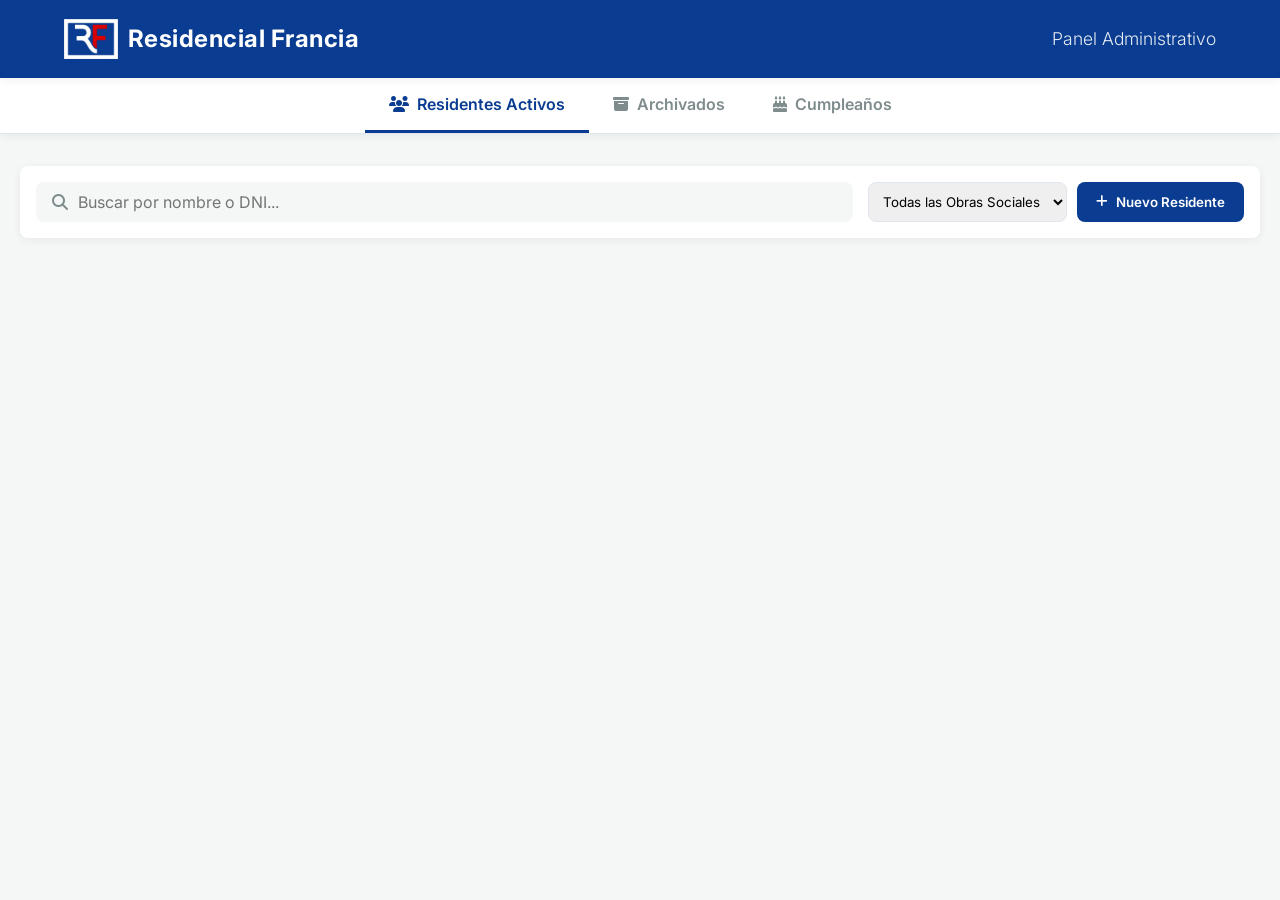
<file: index.html>
<!DOCTYPE html>
<html lang="es">
<head>
    <meta charset="UTF-8">
    <meta name="viewport" content="width=device-width, initial-scale=1.0">
    <title>Residencial Francia - Archivo Digital</title>
    <link rel="stylesheet" href="css/style.css">
    <!-- Google Fonts & FontAwesome -->
    <link href="https://fonts.googleapis.com/css2?family=Inter:wght@300;400;500;600;700&display=swap" rel="stylesheet">
    <link rel="stylesheet" href="https://cdnjs.cloudflare.com/ajax/libs/font-awesome/6.4.0/css/all.min.css">
</head>
<body>
    <!-- Header OBLIGATORIO: Azul institucional -->
    <header class="main-header">
        <div class="header-left">
            <!-- AQUÍ ESTÁ LA CORRECCIÓN DE LA IMAGEN -->
            <img src="img/logo.png" alt="Logo Residencial Francia" class="custom-logo">
            <span class="logo-text">Residencial Francia</span>
        </div>
        <div class="header-right">
            <h1>Panel Administrativo</h1>
        </div>
    </header>

    <!-- BARRA DE PESTAÑAS (TABS) -->
    <nav class="tabs-nav">
        <button class="tab-btn active" data-tab="tab-activos"><i class="fa-solid fa-users"></i> Residentes Activos</button>
        <button class="tab-btn" data-tab="tab-archivados"><i class="fa-solid fa-box-archive"></i> Archivados</button>
        <button class="tab-btn" data-tab="tab-cumpleanos"><i class="fa-solid fa-cake-candles"></i> Cumpleaños</button>
    </nav>

    <main class="dashboard-container">
        
        <!-- PESTAÑA 1: ACTIVOS -->
        <div id="tab-activos" class="tab-content active">
            <!-- Controles: Buscador y Filtros -->
            <section class="controls-section">
                <div class="search-box">
                    <i class="fa-solid fa-search"></i>
                    <input type="text" id="searchActivos" placeholder="Buscar por nombre o DNI...">
                </div>
                <div class="filter-box">
                    <select id="osFilterActivos">
                        <option value="">Todas las Obras Sociales</option>
                        <!-- Llenado dinámico por JS -->
                    </select>
                    <button class="btn btn-primary" onclick="window.location.href='resident.html'"><i class="fa-solid fa-plus"></i> Nuevo Residente</button>
                </div>
            </section>

            <!-- Spinner Loading -->
            <div id="loaderActivos" class="loader-container">
                <div class="spinner"></div>
                <p>Cargando archivo de residentes...</p>
            </div>

            <!-- Cuadrícula de Residentes -->
            <section class="grid-container" id="gridActivos">
                <!-- Cards generadas por app.js -->
            </section>
        </div>

        <!-- PESTAÑA 2: ARCHIVADOS -->
        <div id="tab-archivados" class="tab-content hidden">
            <section class="controls-section">
                <div class="search-box">
                    <i class="fa-solid fa-search"></i>
                    <input type="text" id="searchArchivados" placeholder="Buscar en archivo histórico...">
                </div>
            </section>
            <div id="loaderArchivados" class="loader-container">
                <div class="spinner"></div>
                <p>Cargando residentes archivados...</p>
            </div>
            <section class="grid-container" id="gridArchivados">
                <!-- Cards generadas por app.js -->
            </section>
        </div>

        <!-- PESTAÑA 3: CUMPLEAÑOS -->
        <div id="tab-cumpleanos" class="tab-content hidden">
            <div class="calendar-wrapper">
                <div class="calendar-header">
                    <h2 id="calendarMonthTitle">Mes Actual</h2>
                </div>
                <div class="calendar-weekdays">
                    <div>Dom</div><div>Lun</div><div>Mar</div><div>Mié</div><div>Jue</div><div>Vie</div><div>Sáb</div>
                </div>
                <div class="calendar-days" id="calendarDays">
                    <!-- Los días se inyectan por JS -->
                </div>
            </div>
        </div>

    </main>

    <!-- Modal para Archivar -->
    <div id="archiveModal" class="modal">
        <div class="modal-content">
            <div class="modal-header">
                <h2>Archivar Residente</h2>
                <span class="close" id="closeModal">&times;</span>
            </div>
            <div class="modal-body">
                <p>Indique la fecha de salida para mover a <strong id="archiveName"></strong> al archivo inactivo.</p>
                <div class="form-group">
                    <label>Fecha de Salida</label>
                    <input type="date" id="archiveDate" class="modern-input">
                </div>
            </div>
            <div class="modal-footer">
                <button class="btn btn-secondary" id="cancelArchive">Cancelar</button>
                <button class="btn btn-danger" id="confirmArchive">Archivar Residente</button>
            </div>
        </div>
    </div>

    <script src="js/app.js"></script>
</body>
</html>
</file>
<file: css/style.css>
/* ==========================================================================
   CSS - RESIDENCIAL FRANCIA
   Arquitectura moderna, variables CSS, Dashboard Style UI.
   ========================================================================== */

:root {
    /* Color Azul estricto para Header/Logo */
    --primary-blue: #0A3D91; 
    --secondary-blue: #155EBA;
    --text-main: #2C3E50;
    --text-muted: #7F8C8D;
    --bg-main: #F4F7F6;
    --white: #FFFFFF;
    --danger: #E74C3C;
    --success: #27AE60;
    --border-color: #E0E6ED;
    --shadow-sm: 0 2px 8px rgba(0,0,0,0.06);
    --shadow-md: 0 8px 16px rgba(0,0,0,0.1);
    --radius-md: 8px;
    --radius-lg: 16px;
    --transition: all 0.3s ease;
}

* { margin: 0; padding: 0; box-sizing: border-box; font-family: 'Inter', sans-serif; }
body { background-color: var(--bg-main); color: var(--text-main); line-height: 1.6; }

/* ======== HEADER ======== */
.main-header {
    background-color: var(--primary-blue);
    color: var(--white);
    padding: 1.2rem 5%;
    display: flex;
    justify-content: space-between;
    align-items: center;
    box-shadow: var(--shadow-sm);
    position: sticky;
    top: 0;
    z-index: 100;
}
.header-left { display: flex; align-items: center; gap: 10px; }
.logo-icon { font-size: 1.8rem; }
.logo-text { font-size: 1.5rem; font-weight: 700; letter-spacing: 0.5px; }

/* LOGO PERSONALIZADO */
.custom-logo {
    height: 40px;
    width: auto;
    object-fit: contain;
}

.header-right h1 { font-size: 1.1rem; font-weight: 300; opacity: 0.9; }
.back-link { color: var(--white); text-decoration: none; font-weight: 500; display: flex; align-items: center; gap: 8px; transition: var(--transition); }
.back-link:hover { opacity: 0.8; }

/* ======== TABS NAVIGATION (NUEVO) ======== */
.tabs-nav { display: flex; justify-content: center; background: var(--white); box-shadow: var(--shadow-sm); padding: 0 20px; border-bottom: 1px solid var(--border-color); margin-bottom: 2rem; flex-wrap: wrap; }
.tab-btn { background: none; border: none; padding: 1rem 1.5rem; font-size: 1rem; font-weight: 600; color: var(--text-muted); cursor: pointer; transition: var(--transition); border-bottom: 3px solid transparent; display: flex; align-items: center; gap: 8px; }
.tab-btn:hover { color: var(--primary-blue); background: var(--bg-main); }
.tab-btn.active { color: var(--primary-blue); border-bottom-color: var(--primary-blue); }
.tab-content { display: none; animation: fadeIn 0.4s ease; }
.tab-content.active { display: block; }
@keyframes fadeIn { from { opacity: 0; transform: translateY(10px); } to { opacity: 1; transform: translateY(0); } }

/* ======== DASHBOARD CONTROLS ======== */
.dashboard-container { max-width: 1400px; margin: 0 auto 2rem; padding: 0 20px; }
.controls-section { display: flex; justify-content: space-between; flex-wrap: wrap; gap: 15px; margin-bottom: 2rem; background: var(--white); padding: 1rem; border-radius: var(--radius-md); box-shadow: var(--shadow-sm); }
.search-box { display: flex; align-items: center; background: var(--bg-main); padding: 0.5rem 1rem; border-radius: var(--radius-md); flex: 1; min-width: 300px; }
.search-box i { color: var(--text-muted); margin-right: 10px; }
.search-box input { border: none; background: transparent; width: 100%; outline: none; font-size: 1rem; }
.filter-box { display: flex; gap: 10px; flex-wrap: wrap; }
select { padding: 0.6rem; border: 1px solid var(--border-color); border-radius: var(--radius-md); outline: none; cursor: pointer; }

/* ======== BUTTONS ======== */
.btn { padding: 0.6rem 1.2rem; border: none; border-radius: var(--radius-md); font-weight: 600; cursor: pointer; transition: var(--transition); display: inline-flex; align-items: center; gap: 8px; }
.btn-primary { background: var(--primary-blue); color: var(--white); }
.btn-primary:hover { background: var(--secondary-blue); transform: translateY(-2px); }
.btn-secondary { background: var(--text-muted); color: var(--white); }
.btn-secondary:hover { opacity: 0.9; }
.btn-success { background: var(--success); color: var(--white); }
.btn-danger { background: var(--danger); color: var(--white); }
.btn-outline { background: transparent; border: 2px dashed var(--primary-blue); color: var(--primary-blue); }

/* ======== GRID & CARDS ======== */
.grid-container { display: grid; grid-template-columns: repeat(auto-fill, minmax(320px, 1fr)); gap: 1.5rem; }
.card { background: var(--white); border-radius: var(--radius-lg); padding: 1.5rem; box-shadow: var(--shadow-sm); transition: var(--transition); display: flex; flex-direction: column; gap: 15px; position: relative; border-top: 4px solid var(--primary-blue); }
.card:hover { transform: translateY(-5px); box-shadow: var(--shadow-md); }
.card.archived-card { border-top-color: var(--text-muted); opacity: 0.9; filter: grayscale(20%); }
.card-header { display: flex; gap: 15px; align-items: center; }
.card-img { width: 80px; height: 80px; border-radius: 50%; object-fit: cover; border: 2px solid var(--border-color); }
.card-title h3 { font-size: 1.2rem; color: var(--text-main); margin-bottom: 5px; }
.card-title p { font-size: 0.9rem; color: var(--text-muted); }
.card-body { border-top: 1px solid var(--border-color); padding-top: 15px; display: flex; flex-direction: column; gap: 8px; }
.info-row { display: flex; justify-content: space-between; font-size: 0.9rem; }

/* ======== BLOQUE DE OBRA SOCIAL EN TARJETA (NUEVO DISEÑO) ======== */
.os-block { background: #E1F0FF; padding: 12px 15px; border-radius: var(--radius-md); display: flex; flex-direction: column; border-left: 4px solid var(--primary-blue); margin-top: 5px; }
.os-block .os-name { font-weight: 700; color: var(--primary-blue); font-size: 0.95rem; margin-bottom: 5px; }
.os-block .os-number { font-size: 0.85rem; color: var(--text-muted); display: flex; flex-direction: column; }
.os-block .os-number strong { font-size: 1.25rem; color: var(--text-main); font-family: monospace; margin-top: 2px; letter-spacing: 0.5px; }

.btn-archive-card { position: absolute; top: 15px; right: 15px; background: none; border: none; color: var(--text-muted); cursor: pointer; transition: var(--transition); font-size: 1.2rem; }
.btn-archive-card:hover { color: var(--danger); }

/* ======== CALENDAR (NUEVO) ======== */
.calendar-wrapper { background: var(--white); padding: 2rem; border-radius: var(--radius-lg); box-shadow: var(--shadow-sm); max-width: 900px; margin: 0 auto; }
.calendar-header { text-align: center; margin-bottom: 1.5rem; color: var(--primary-blue); font-size: 1.5rem; text-transform: uppercase; }
.calendar-weekdays { display: grid; grid-template-columns: repeat(7, 1fr); text-align: center; font-weight: 700; color: var(--text-muted); margin-bottom: 10px; }
.calendar-days { display: grid; grid-template-columns: repeat(7, 1fr); gap: 10px; }
.day-cell { min-height: 100px; border: 1px solid var(--border-color); border-radius: var(--radius-md); padding: 10px; background: var(--bg-main); transition: var(--transition); display: flex; flex-direction: column; }
.day-cell.empty { background: transparent; border-color: transparent; }
.day-cell.has-birthday { background: #FFF4E6; border-color: #FFB347; }
.day-number { font-weight: 700; color: var(--text-main); margin-bottom: 5px; display: inline-block; align-self: flex-start; }
.day-cell.today .day-number { background: var(--primary-blue); color: white; width: 25px; height: 25px; text-align: center; border-radius: 50%; line-height: 25px; }
.birthday-item { font-size: 0.75rem; background: #FFB347; color: white; padding: 4px; border-radius: 4px; margin-bottom: 4px; font-weight: 600; text-align: center; display: block; word-break: break-word; }

/* ======== PROFILE PAGE ======== */
.profile-container { max-width: 1200px; margin: 2rem auto; padding: 0 20px; }
.profile-actions { display: flex; justify-content: flex-end; gap: 15px; margin-bottom: 1.5rem; }
.profile-section { background: var(--white); border-radius: var(--radius-lg); padding: 2rem; margin-bottom: 1.5rem; box-shadow: var(--shadow-sm); }
.profile-section h3 { margin-bottom: 1.5rem; color: var(--primary-blue); border-bottom: 2px solid var(--border-color); padding-bottom: 10px; display: flex; align-items: center; gap: 10px; }
.section-1 { display: flex; gap: 2rem; align-items: flex-start; flex-wrap: wrap; }
.photo-column { flex: 0 0 250px; display: flex; justify-content: center; }
.photo-wrapper { position: relative; width: 200px; height: 200px; border-radius: var(--radius-lg); overflow: hidden; box-shadow: var(--shadow-sm); border: 3px solid var(--white); }
.photo-wrapper img { width: 100%; height: 100%; object-fit: cover; }
.upload-overlay { position: absolute; inset: 0; background: rgba(0,0,0,0.6); display: flex; flex-direction: column; align-items: center; justify-content: center; color: var(--white); cursor: pointer; transition: var(--transition); opacity: 0; }
.photo-wrapper:hover .upload-overlay { opacity: 1; }
.upload-overlay input { position: absolute; inset: 0; opacity: 0; cursor: pointer; }
.info-column { flex: 1; min-width: 300px; }

/* FORMS */
.form-row { display: flex; gap: 15px; margin-bottom: 15px; flex-wrap: wrap; }
.form-group { display: flex; flex-direction: column; flex: 1; min-width: 150px; }
.flex-2 { flex: 2; }
.full-width { flex: 100%; }
.form-group label { font-size: 0.85rem; color: var(--text-muted); font-weight: 600; margin-bottom: 5px; text-transform: uppercase; }
.form-group input { padding: 0.8rem; border: 1px solid var(--border-color); border-radius: var(--radius-md); font-size: 1rem; transition: var(--transition); background: var(--white); outline: none; }
.form-group input:focus { border-color: var(--primary-blue); box-shadow: 0 0 0 3px rgba(10, 61, 145, 0.1); }
.readonly-mode input { border-color: transparent; background: transparent; pointer-events: none; padding-left: 0; font-weight: 500; }
.large-text input { font-size: 1.5rem; font-weight: 700; color: var(--primary-blue); }
.warning-text { color: var(--danger); font-weight: 700; }

.os-row { display: flex; gap: 15px; margin-bottom: 10px; align-items: flex-end; }
.btn-remove-os { background: var(--danger); color: white; border: none; border-radius: var(--radius-md); width: 40px; height: 40px; cursor: pointer; }

/* ======== MODALS & LOADERS ======== */
.loader-container { display: flex; flex-direction: column; align-items: center; justify-content: center; padding: 3rem; }
.spinner { width: 50px; height: 50px; border: 5px solid var(--border-color); border-top-color: var(--primary-blue); border-radius: 50%; animation: spin 1s linear infinite; margin-bottom: 15px; }
@keyframes spin { to { transform: rotate(360deg); } }
.hidden { display: none !important; }

.modal { display: none; position: fixed; inset: 0; background: rgba(0,0,0,0.5); z-index: 1000; justify-content: center; align-items: center; }
.modal.show { display: flex; }
.modal-content { background: var(--white); padding: 2rem; border-radius: var(--radius-lg); width: 90%; max-width: 500px; box-shadow: var(--shadow-md); animation: slideUp 0.3s ease; }
@keyframes slideUp { from { transform: translateY(20px); opacity: 0; } to { transform: translateY(0); opacity: 1; } }
.modal-header { display: flex; justify-content: space-between; align-items: center; margin-bottom: 1rem; }
.close { font-size: 1.5rem; cursor: pointer; }
.modal-footer { margin-top: 1.5rem; display: flex; justify-content: flex-end; gap: 10px; }

/* TOAST */
.toast { position: fixed; bottom: 20px; right: 20px; padding: 15px 25px; border-radius: var(--radius-md); background: var(--success); color: white; font-weight: 600; box-shadow: var(--shadow-md); transform: translateY(100px); opacity: 0; transition: var(--transition); z-index: 2000; }
.toast.show { transform: translateY(0); opacity: 1; }
.toast.error { background: var(--danger); }

/* Responsive */
@media (max-width: 768px) {
    .section-1 { flex-direction: column; align-items: center; }
    .photo-column { flex: 0 0 auto; }
    .calendar-days, .calendar-weekdays { grid-template-columns: repeat(7, minmax(40px, 1fr)); }
    .day-cell { min-height: 80px; padding: 5px; }
    .birthday-item { font-size: 0.65rem; padding: 2px; }

/* ======== BLOQUES DINÁMICOS DE RESPONSABLES ======== */
.responsables-container {
    display: flex;
    flex-direction: column;
    gap: 20px;
    margin-bottom: 15px;
}

.responsable-block {
    position: relative;
    background: #f0f4f8; /* CAMBIO: Fondo sutil azulado */
    padding: 20px;
    border-radius: var(--radius-md);
    border: 1px solid var(--border-color);
    border-left: 5px solid var(--primary-blue); /* NUEVO: Línea de color a la izquierda */
    transition: var(--transition);
}

.responsable-block:hover {
    border-color: var(--primary-blue);
    box-shadow: var(--shadow-sm);
}

/* Botón flotante para eliminar contacto */
.btn-remove-resp {
    position: absolute;
    top: 15px;
    right: 15px;
    background: var(--danger);
    color: var(--white);
    border: none;
    border-radius: var(--radius-md);
    width: 35px;
    height: 35px;
    cursor: pointer;
    display: inline-flex;
    align-items: center;
    justify-content: center;
    transition: var(--transition);
    z-index: 10;
}

.btn-remove-resp:hover {
    opacity: 0.9;
    transform: scale(1.05);
}
</file>
